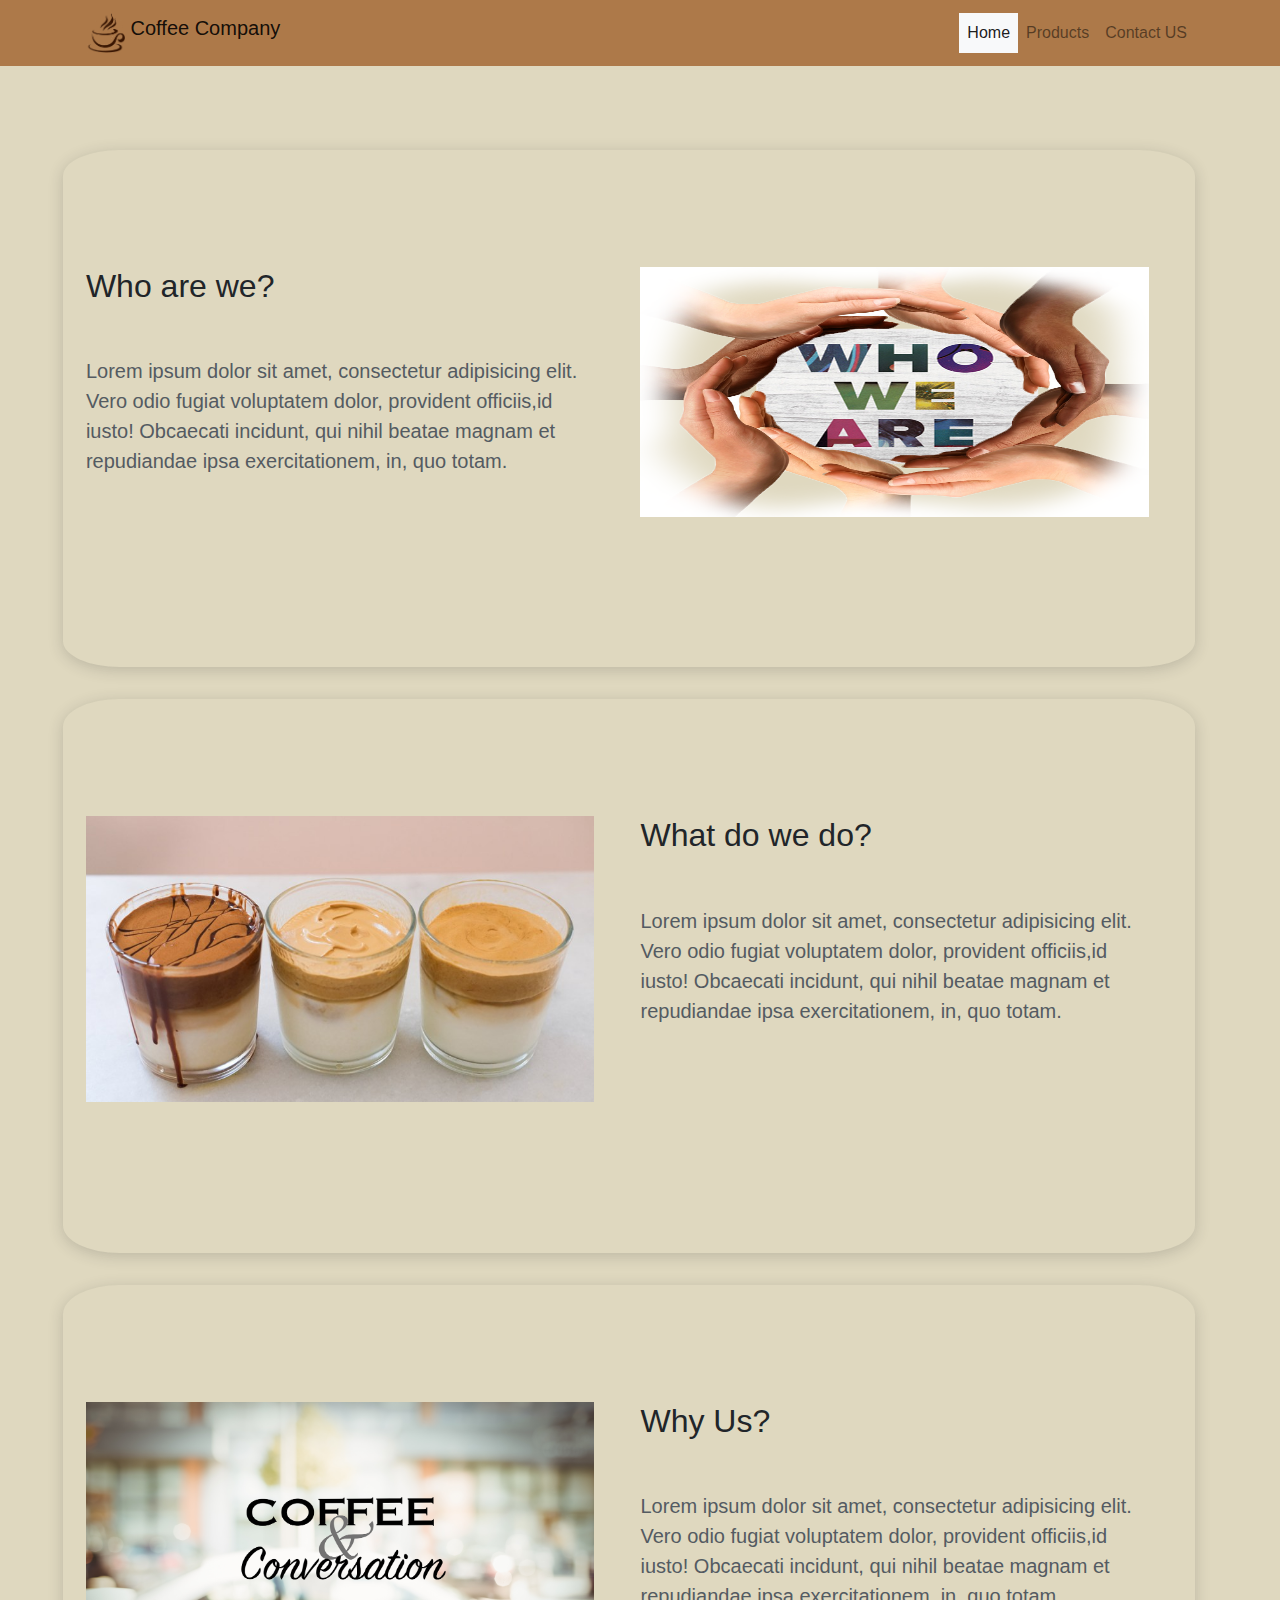
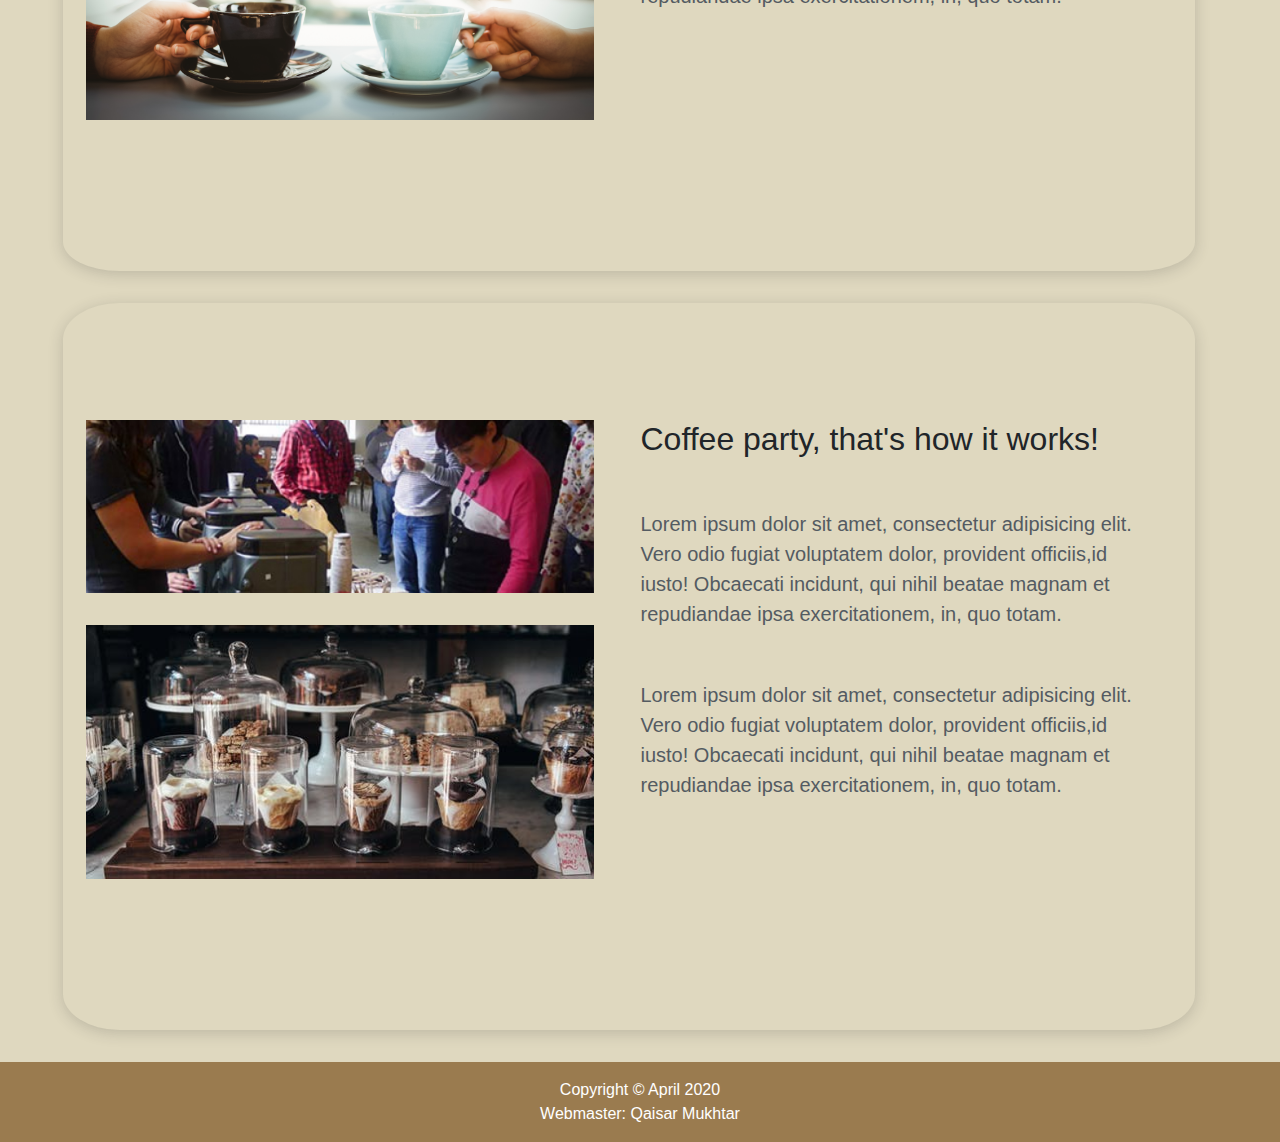
<file: Index.html>
<!doctype html>
<html lang="en">

<head>
  <!-- Required meta tags -->
  <meta charset="utf-8">
  <meta name="viewport" content="width=device-width, initial-scale=1, shrink-to-fit=no">

  <!-- Bootstrap CSS -->
  <link rel="stylesheet" href="https://stackpath.bootstrapcdn.com/bootstrap/4.3.1/css/bootstrap.min.css" >
  <!-- Style CSS-->
  <link rel="stylesheet" href="style.css">
  <title>Coffee Shop</title>
</head>

<body>

  <!-- Navigation-->
  <nav class="navbar navbar-expand-lg navbar-light bg-light fixed-top" id="mainNav">
    <div class="container">
      <a class="navbar-brand" href="#">
        <img src="img/logo.png" width="40" height="40" class="d-inline-block align-top" alt="">
        Coffee Company
      </a>
      <button class="navbar-toggler" type="button" data-toggle="collapse" data-target="#navbarResponsive" aria-controls="navbarResponsive" aria-expanded="false" aria-label="Toggle navigation">
        <span class="navbar-toggler-icon"></span>
      </button>
      <div class="collapse navbar-collapse" id="navbarResponsive">


        <ul class="navbar-nav ml-auto">
          <li class="nav-item active bg-light">
            <a class="nav-link js-scroll-trigger" href="index.html"> Home <span class="sr-only"></span></a>
          </li>
          <li class="nav-item">
            <a class="nav-link js-scroll-trigger" href="products.html">Products <span class="sr-only"></span></a>
          </li>
          <li class="nav-item">
            <a class="nav-link js-scroll-trigger" href="contactus.html">Contact US <span class="sr-only"></span></a>
          </li>
        </ul>
      </div>
    </div>
  </nav>

  <!-- Header-->
  <header>
    <p></p>
  </header>

  <div class="container section">
    <div class="party">
      <div class="row">
        <div class="col-md-6">
          <h2>Who are we? </h2>
          <p class="lead">Lorem ipsum dolor sit amet, consectetur adipisicing elit.
            Vero odio fugiat voluptatem dolor, provident officiis,id iusto!
            Obcaecati incidunt, qui nihil beatae magnam et repudiandae ipsa
            exercitationem, in, quo totam.
          </p>
        </div>
        <div class="col-md-6">
          <img src="img/who-we-are-1.png" class="img-responsive" width="200px" height="250px"alt="who we are image"/>
        </div>
      </div>
    </div>
    <p class="m-1">&nbsp;</p>
    <div class="party">
      <div class="row">
        <div class="col-md-6">
          <img src="img/what-we.jpg" alt="what we are image"/>
        </div>
        <div class="col-md-6">
          <h2>What do we do?  </h2>
          <p class="lead">Lorem ipsum dolor sit amet, consectetur adipisicing elit.
            Vero odio fugiat voluptatem dolor, provident officiis,id iusto!
            Obcaecati incidunt, qui nihil beatae magnam et repudiandae ipsa
            exercitationem, in, quo totam.
          </p>
        </div>
      </div>
    </div>
    <p class="m-1">&nbsp;</p>
    <div class="party">
      <div class="row">
        <div class="col-md-6">
          <img src="img/why-us.png" alt="why us image"/>
        </div>
        <div class="col-md-6">
          <h2>Why Us? </h2>
          <p class="lead">Lorem ipsum dolor sit amet, consectetur adipisicing elit.
            Vero odio fugiat voluptatem dolor, provident officiis,id iusto!
            Obcaecati incidunt, qui nihil beatae magnam et repudiandae ipsa
            exercitationem, in, quo totam.
          </p>
        </div>
      </div>
    </div>
    <p class="m-1">&nbsp;</p>
    <div class="party">
      <div class="row">
        <div class="col-md-6">
          <img src="img/w-party.jpg" alt="how we work image"/>
          <p class="m-1">&nbsp;</p>
          <img src="img/w2-party.jpg" alt="how we work image"/>
        </div>
        <div class="col-md-6">
          <h2> Coffee party, that's how it works!  </h2>
          <p class="lead">Lorem ipsum dolor sit amet, consectetur adipisicing elit.
            Vero odio fugiat voluptatem dolor, provident officiis,id iusto!
            Obcaecati incidunt, qui nihil beatae magnam et repudiandae ipsa
            exercitationem, in, quo totam.
          </p>
          <p class="lead">Lorem ipsum dolor sit amet, consectetur adipisicing elit.
            Vero odio fugiat voluptatem dolor, provident officiis,id iusto!
            Obcaecati incidunt, qui nihil beatae magnam et repudiandae ipsa
            exercitationem, in, quo totam.
          </p>

        </div>
      </div>
    </div>
    <p class="m-1">&nbsp;</p>
  </div>


  <!-- Footer -->
  <footer class="py-3">
    <div class="container">
      <p class="m-0 text-center text-white">Copyright &copy; April 2020</p>
      <p class="m-0 text-center text-white">Webmaster: Qaisar Mukhtar</p>
    </div>
  </footer>
  <!-- Optional JavaScript -->
  <!-- jQuery first, then Popper.js, then Bootstrap JS -->
  <script src="https://code.jquery.com/jquery-3.3.1.slim.min.js" integrity="sha384-q8i/X+965DzO0rT7abK41JStQIAqVgRVzpbzo5smXKp4YfRvH+8abtTE1Pi6jizo" crossorigin="anonymous"></script>
  <script src="https://cdnjs.cloudflare.com/ajax/libs/popper.js/1.14.7/umd/popper.min.js" integrity="sha384-UO2eT0CpHqdSJQ6hJty5KVphtPhzWj9WO1clHTMGa3JDZwrnQq4sF86dIHNDz0W1" crossorigin="anonymous"></script>
  <script src="https://stackpath.bootstrapcdn.com/bootstrap/4.3.1/js/bootstrap.min.js" integrity="sha384-JjSmVgyd0p3pXB1rRibZUAYoIIy6OrQ6VrjIEaFf/nJGzIxFDsf4x0xIM+B07jRM" crossorigin="anonymous"></script>
</body>

</html>
</file>
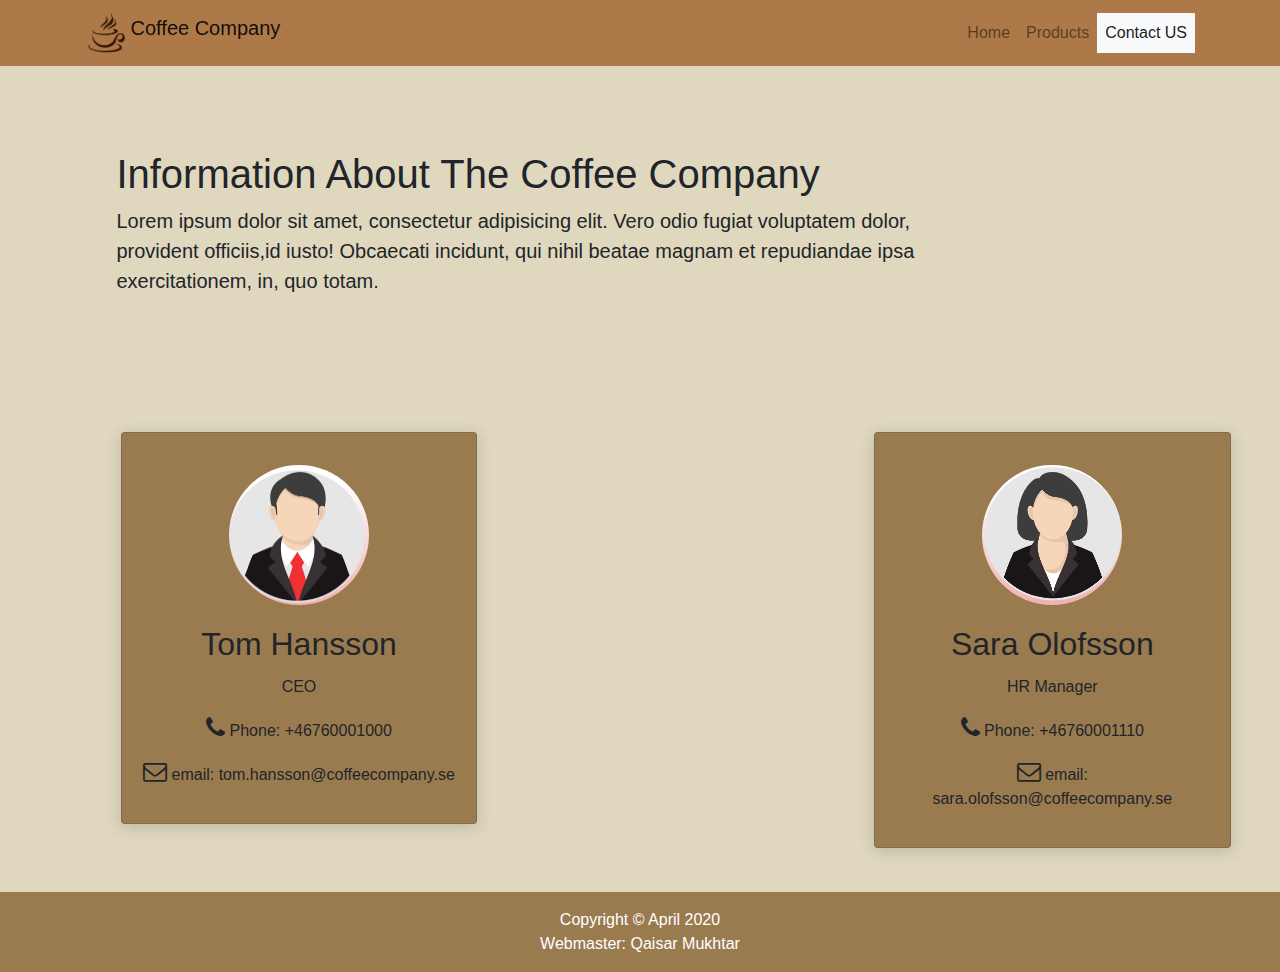
<file: contactus.html>
<!doctype html>
<html lang="en">

<head>
  <!-- Required meta tags -->
  <meta charset="utf-8">
  <meta name="viewport" content="width=device-width, initial-scale=1, shrink-to-fit=no">

  <!-- Bootstrap CSS -->
  <link rel="stylesheet" href="https://stackpath.bootstrapcdn.com/bootstrap/4.3.1/css/bootstrap.min.css" >
  <link rel="stylesheet" href="https://cdnjs.cloudflare.com/ajax/libs/font-awesome/4.7.0/css/font-awesome.min.css">

  <link rel="stylesheet" href="style.css">
  <title>Contact Us</title>
</head>

<body>
  <nav class="navbar navbar-expand-lg navbar-light bg-light fixed-top" id="mainNav">
    <div class="container">
      <a class="navbar-brand" href="#">
        <img src="img/logo.png" width="40" height="40" class="d-inline-block align-top" alt="">
        Coffee Company
      </a>
      <button class="navbar-toggler" type="button" data-toggle="collapse" data-target="#navbarResponsive" aria-controls="navbarResponsive" aria-expanded="false" aria-label="Toggle navigation">
        <span class="navbar-toggler-icon"></span>
      </button>
      <div class="collapse navbar-collapse" id="navbarResponsive">


        <ul class="navbar-nav ml-auto">
          <li class="nav-item ">
            <a class="nav-link js-scroll-trigger" href="index.html"> Home <span class="sr-only"></span></a>
          </li>
          <li class="nav-item">
            <a class="nav-link js-scroll-trigger" href="products.html">Products <span class="sr-only"></span></a>
          </li>
          <li class="nav-item active bg-light">
            <a class="nav-link js-scroll-trigger" href="contactus.html">Contact US <span class="sr-only"></span></a>
          </li>
        </ul>
      </div>
    </div>
  </nav>

  <!-- Header-->
  <header>
    <p></p>
  </header>
  <div class="col-lg-10">
    <section id="aboutcompany">
      <div class="container">
        <div class="row">
          <div class="col-lg-10 mx-auto">
            <h1>Information About The Coffee Company </h1>
            <p class="lead">Lorem ipsum dolor sit amet, consectetur adipisicing elit.
              Vero odio fugiat voluptatem dolor, provident officiis,id iusto!
              Obcaecati incidunt, qui nihil beatae magnam et repudiandae ipsa
              exercitationem, in, quo totam.
            </p>
          </div>
        </div>
      </div>
    </section>
  </div>
  <div class="container">

    <p class="m-5">&nbsp;</p>
    <div class="card-columns">

      <div class="card profile">
        <p class="m-1">&nbsp;</p>
        <img class="card-img-top"src="img/ceo-img.png" alt="company CEO picture">
        <div class="card-body">
          <h2 class="card-title">Tom Hansson</h2>
          <p>CEO</p>
          <p><i style="font-size:24px" class="fa">&#xf095;</i> Phone: +46760001000</p>
          <p><i style="font-size:24px" class="fa">&#xf003;</i> email: tom.hansson@coffeecompany.se</p>

        </div>
      </div>
      <p class="m-3">&nbsp;</p>
      <div class="card profile" >
        <p class="m-1">&nbsp;</p>
        <img class="card-img-top"src="img/hr-img.png" alt="company HR Manager picture">
        <div class="card-body">
          <h2 class="card-title">Sara Olofsson</h2>
          <p>HR Manager</p>
          <p><i style="font-size:24px" class="fa">&#xf095;</i> Phone: +46760001110</p>
          <p><i style="font-size:24px" class="fa">&#xf003;</i> email: sara.olofsson@coffeecompany.se</p>

        </div>
      </div>
    </div>
    <p class="m-1">&nbsp;</p>
  </div>
  
  <!-- Footer -->
  <footer class="py-3">
    <div class="container">
      <p class="m-0 text-center text-white">Copyright &copy; April 2020</p>
      <p class="m-0 text-center text-white">Webmaster: Qaisar Mukhtar</p>
    </div>
  </footer>
  <!-- Optional JavaScript -->
  <!-- jQuery first, then Popper.js, then Bootstrap JS -->
  <script src="https://code.jquery.com/jquery-3.3.1.slim.min.js" ></script>
  <script src="https://cdnjs.cloudflare.com/ajax/libs/popper.js/1.14.7/umd/popper.min.js" ></script>
  <script src="https://stackpath.bootstrapcdn.com/bootstrap/4.3.1/js/bootstrap.min.js" ></script>

</body>

</html>
</file>
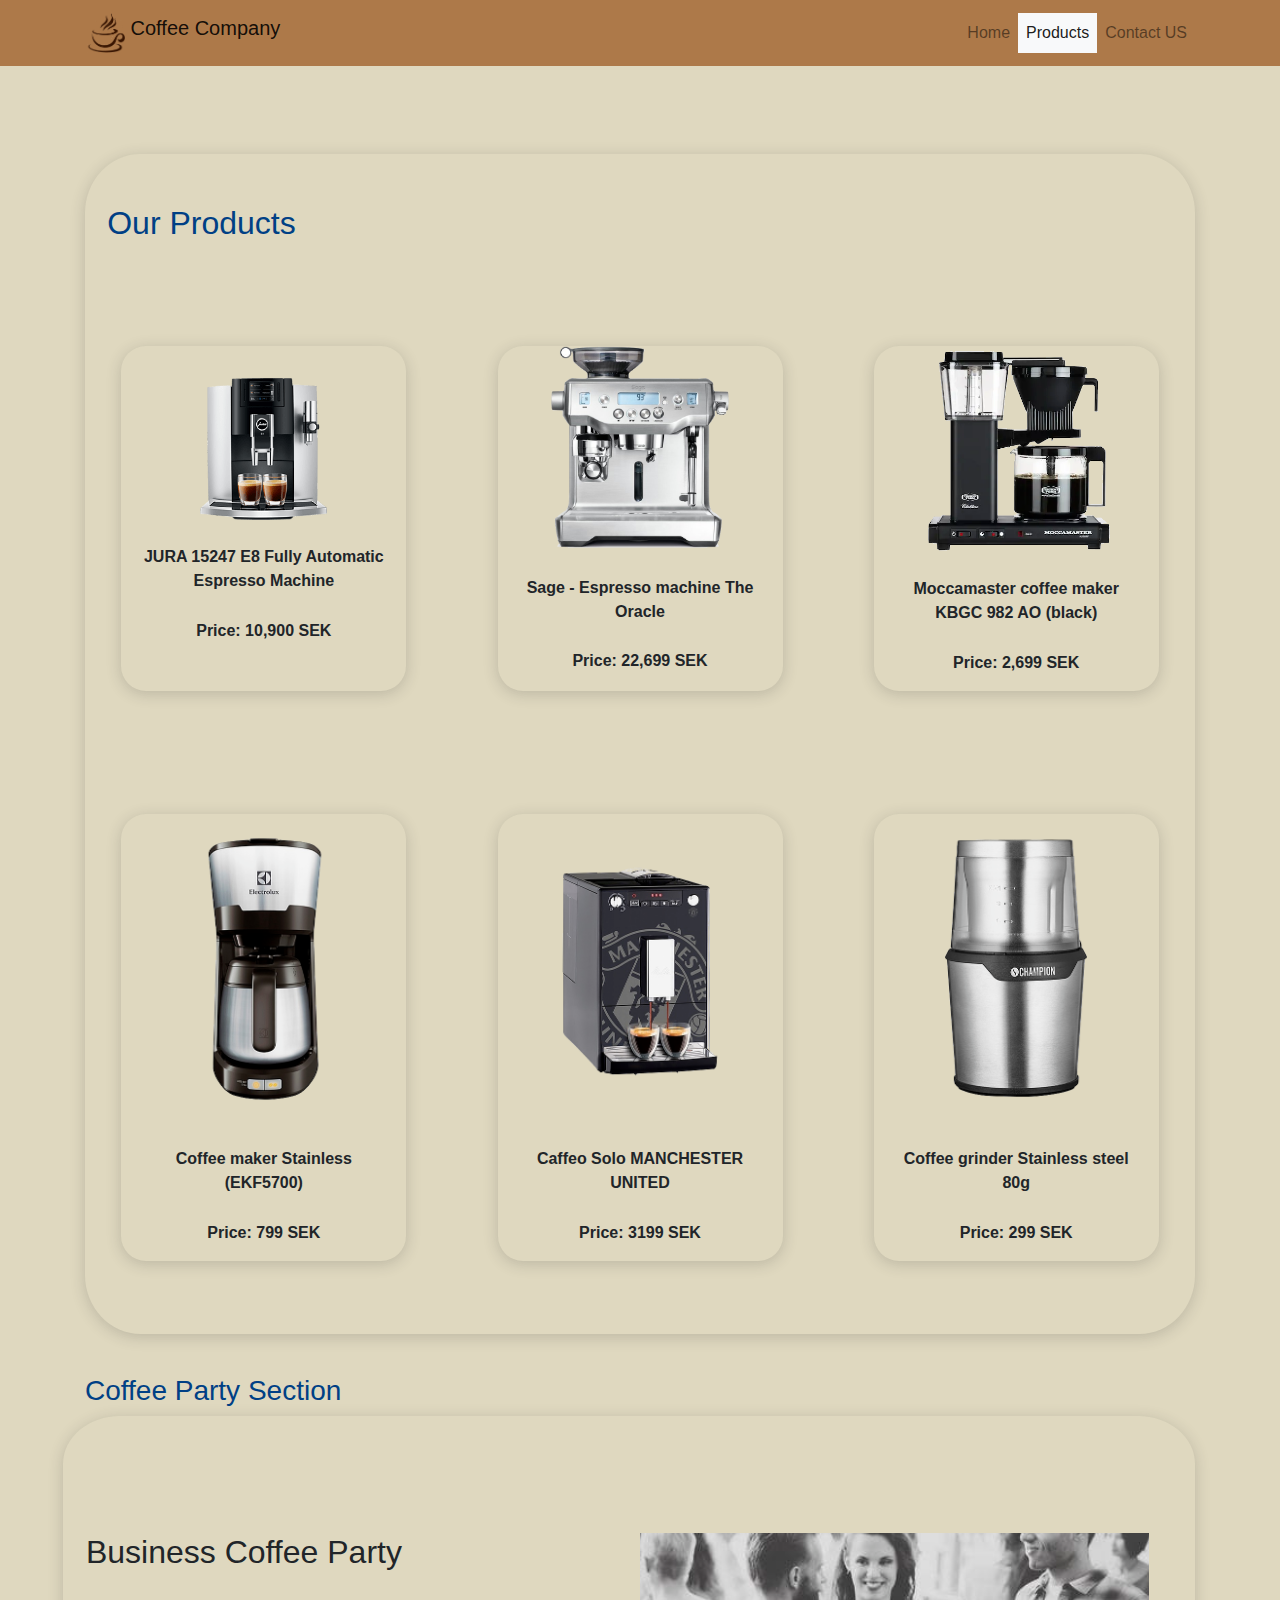
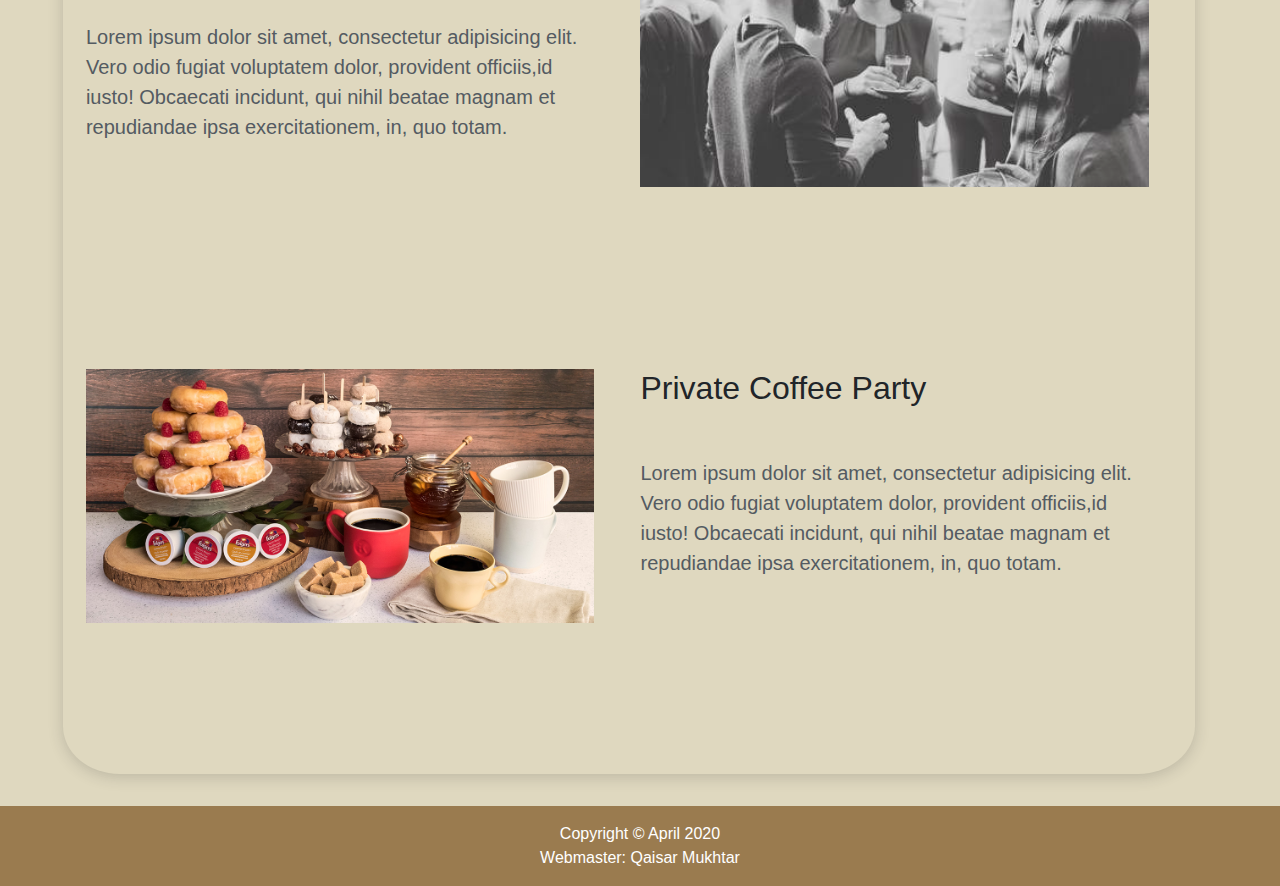
<file: Products.html>
<!doctype html>
<html lang="en">

<head>
  <!-- Required meta tags -->
  <meta charset="utf-8">
  <meta name="viewport" content="width=device-width, initial-scale=1, shrink-to-fit=no">

  <!-- Bootstrap CSS -->
  <link rel="stylesheet" href="https://stackpath.bootstrapcdn.com/bootstrap/4.3.1/css/bootstrap.min.css" integrity="sha384-ggOyR0iXCbMQv3Xipma34MD+dH/1fQ784/j6cY/iJTQUOhcWr7x9JvoRxT2MZw1T" crossorigin="anonymous">
  <link rel="stylesheet" href="style.css">
  <title>Products</title>
</head>

<body>
  <nav class="navbar navbar-expand-lg navbar-light bg-light fixed-top" id="mainNav">
    <div class="container">
      <a class="navbar-brand" href="#">
        <img src="img/logo.png" width="40" height="40" class="d-inline-block align-top" alt="">
        Coffee Company
      </a>
      <button class="navbar-toggler" type="button" data-toggle="collapse" data-target="#navbarResponsive" aria-controls="navbarResponsive" aria-expanded="false" aria-label="Toggle navigation">
        <span class="navbar-toggler-icon"></span>
      </button>
      <div class="collapse navbar-collapse" id="navbarResponsive">


        <ul class="navbar-nav ml-auto">
          <li class="nav-item ">
            <a class="nav-link js-scroll-trigger" href="index.html"> Home <span class="sr-only"></span></a>
          </li>
          <li class="nav-item active bg-light">
            <a class="nav-link js-scroll-trigger" href="products.html">Products <span class="sr-only"></span></a>
          </li>
          <li class="nav-item">
            <a class="nav-link js-scroll-trigger" href="contactus.html">Contact US <span class="sr-only"></span></a>
          </li>
        </ul>
      </div>
    </div>
  </nav>
  <!-- Header-->
  <header>
    <p></p>
  </header>

  <div class="container machine">
    <div class="products">
      <p class="m-1">&nbsp;</p>
      <h1>Our Products</h1>
      <p class="m-1">&nbsp;</p>
      <div class="row justify-content-center" >
        <div class="col-md-3">
          <p class="m-1">&nbsp;</p>
          <img src="img/jura.png" alt="JURA Automatic Espresso Machine"/>
          <p> JURA 15247 E8 Fully Automatic Espresso Machine</p>
          <p>Price: 10,900 SEK</p>
        </div>

        <div class="col-md-3">
          <img src="img/sage.png" alt="Espresso machine The Oracle"/>
          <p> Sage - Espresso machine The Oracle</p>
          <p>Price: 22,699 SEK</p>
        </div>

        <div class="col-md-3">
          <img src="img/moca.png" alt="Moccamaster coffee maker"/>
          <p> Moccamaster coffee maker KBGC 982 AO (black)</p>
          <p>Price: 2,699 SEK</p>
        </div>
      </div>
      <p class="m-1">&nbsp;</p>
      <div class="row justify-content-center">
        <div class="col-md-3">
          <img src="img/coffeemaker.png" alt="Moccamaster coffee maker"/>
          <p> Coffee maker Stainless (EKF5700)</p>
          <p>Price: 799 SEK</p>
        </div>
        <div class="col-md-3">
          <img src="img/manchester.png" alt="Caffeo Solo MANCHESTER UNITED"/>
          <p> Caffeo Solo MANCHESTER UNITED</p>
          <p>Price: 3199 SEK</p>
        </div>
        <div class="col-md-3">
          <img src="img/grinder.png" alt="Coffee grinder Stainless steel"/>
          <p> Coffee grinder Stainless steel 80g</p>
          <p>Price: 299 SEK</p>
        </div>

      </div>
      <p class="m-1">&nbsp;</p>
    </div>

  </div>


  <div class="container section">
    <p class="m-2">&nbsp;</p>
    <h3>Coffee Party Section</h3>
    <div class="party">
      <div class="row">
        <div class="col-md-6">
          <h2>Business Coffee Party</h2>
          <p class="lead">Lorem ipsum dolor sit amet, consectetur adipisicing elit.
            Vero odio fugiat voluptatem dolor, provident officiis,id iusto!
            Obcaecati incidunt, qui nihil beatae magnam et repudiandae ipsa
            exercitationem, in, quo totam.
          </p>
        </div>
        <div class="col-md-6">
          <img src="img/b-party.jpg" alt=" bussiness party image"/>
        </div>
      </div>
      <div class="row">
        <div class="col-md-6">
          <img src="img/p-party.jpg" alt="private party image"/>
        </div>
        <div class="col-md-6">
          <h2>Private Coffee Party </h2>
          <p class="lead">Lorem ipsum dolor sit amet, consectetur adipisicing elit.
            Vero odio fugiat voluptatem dolor, provident officiis,id iusto!
            Obcaecati incidunt, qui nihil beatae magnam et repudiandae ipsa
            exercitationem, in, quo totam.
          </p>
        </div>
      </div>

    </div>
    <p class="m-1">&nbsp;</p>
  </div>
  <!-- Footer -->
  <footer class="py-3">
    <div class="container">
      <p class="m-0 text-center text-white">Copyright &copy; April 2020</p>
      <p class="m-0 text-center text-white">Webmaster: Qaisar Mukhtar</p>
    </div>
  </footer>
  <!-- Optional JavaScript -->
  <!-- jQuery first, then Popper.js, then Bootstrap JS -->
  <script src="https://code.jquery.com/jquery-3.3.1.slim.min.js" integrity="sha384-q8i/X+965DzO0rT7abK41JStQIAqVgRVzpbzo5smXKp4YfRvH+8abtTE1Pi6jizo" crossorigin="anonymous"></script>
  <script src="https://cdnjs.cloudflare.com/ajax/libs/popper.js/1.14.7/umd/popper.min.js" integrity="sha384-UO2eT0CpHqdSJQ6hJty5KVphtPhzWj9WO1clHTMGa3JDZwrnQq4sF86dIHNDz0W1" crossorigin="anonymous"></script>
  <script src="https://stackpath.bootstrapcdn.com/bootstrap/4.3.1/js/bootstrap.min.js" integrity="sha384-JjSmVgyd0p3pXB1rRibZUAYoIIy6OrQ6VrjIEaFf/nJGzIxFDsf4x0xIM+B07jRM" crossorigin="anonymous"></script>
</body>

</html>
</file>
<file: style.css>
body{
background-color: #dfd8bf !important;
}
header{
  color: black;
  height: 80px;
  margin-top: 70px;
}
footer{
  color: white;
background-color: #9a7b4f !important;
}
.navbar.bg-light {
  background-color: #ad7949 !important;
}

.profile {
 box-shadow: 0 3px 15px rgba(51, 51, 51, 0.2);
background-color: #9a7b4f !important;
text-align: center;

margin-left: 10%;
margin-right: 10%;
}
.profile img {
  width: 140px;
  height: 140px;
  border-radius: 50%;
}

.section .row{
    margin-top: 7%;
    margin-bottom: 10%;
}
.section .row .col-md-8{
    margin-right: -2%;
    padding: 5%;
}
.section .row .col-md-6{
    margin-right: -2%;
    padding: 3%;
}
.section .row .col-md-4{
    margin-right: -2%;
    padding: 5%;
}
.section .row .col-md-3{
    margin-right: -2%;
    padding: 5%;
}
.section h3{
    color: #004085;
}
.section p{
    margin-top: 10%;
    color: #545b62;
}
.section img
{
    width: 100%;
}

.section .party
{
     box-shadow: 0 3px 15px rgba(51, 51, 51, 0.2);
     border-radius: 5%;
     margin-left: -2%;
     padding: 0.31%;
}
.machine .row .col-md-3{
box-shadow: 0 3px 15px rgba(51, 51, 51, 0.2);
border-radius: 25px;
text-align: center;
margin: 4%;

}
.machine img
{
    width: 80%;
}

.machine h1{
    color: #004085;
    padding: 2%;
    font-size: 32px;
}
.machine p{
    margin-top: 10%;
    font-weight: bold;
}
.machine .products
{
     box-shadow: 0 3px 15px rgba(51, 51, 51, 0.2);
     border-radius: 5%;
}
</file>
